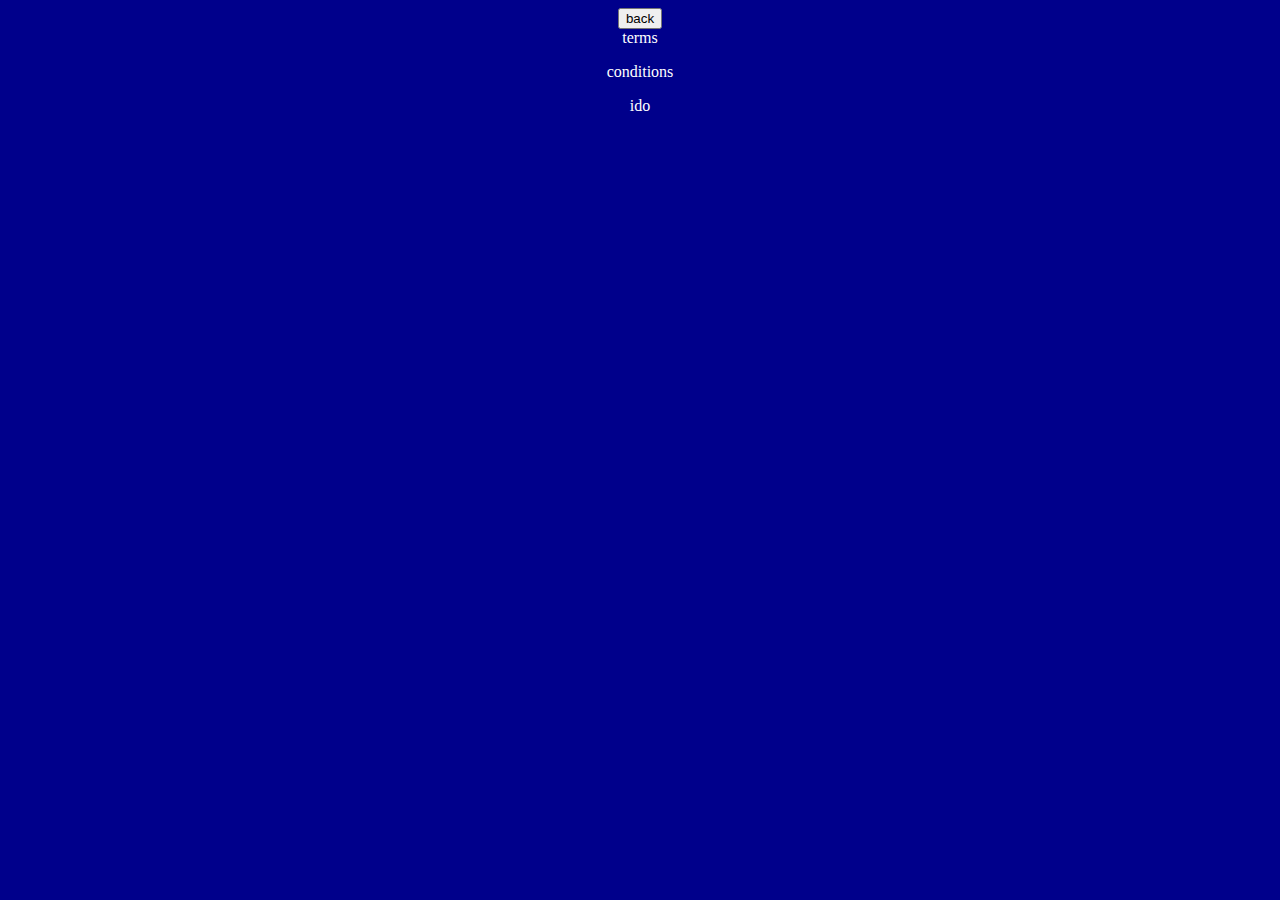
<file: projectCode22.5/layout.html>
<!DOCTYPE html>
<html>
	<head>
		<link rel = "stylesheet" type = "text/css" href = "style/css/layout.css"/>
	</head>

	<body>
		<div id = 'termsAndCon'>
			<button onclick = 'leagues($("#home"))'>back</button>
			<div id = 'justTerms'>terms</p></div>
			<div id = 'justCon'>conditions</p></div>
			ido
		</div>
	</body>
</html>
</file>
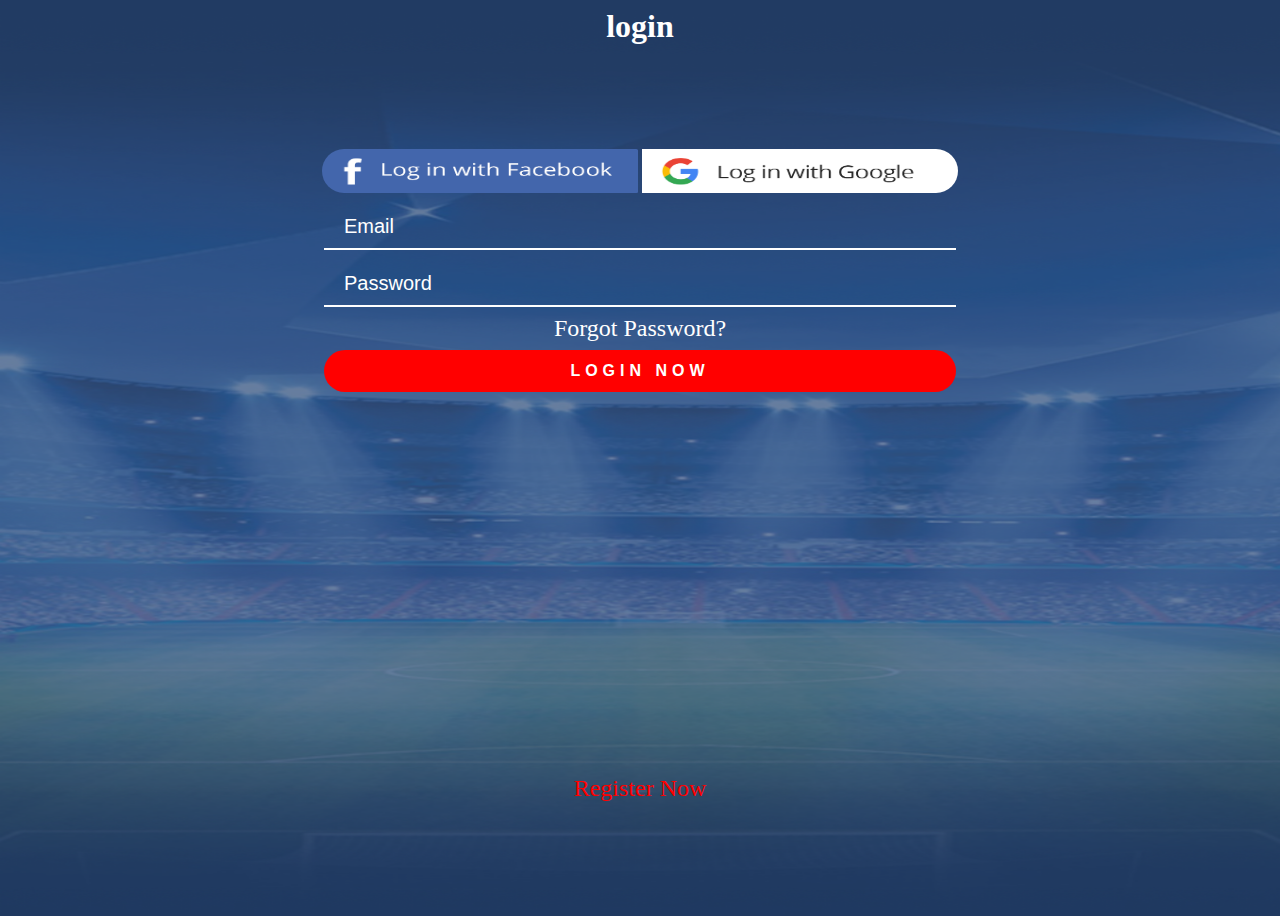
<file: projectCode/loginScreen/login.html>
<!DOCTYPE HTML5>
<html>
	<head>
		<title>Login Screen</title>
		<link rel = "stylesheet" href = "loginStyle.css" />
	</head>
	<body>
		<header>
			<h1>login</h1>
		</header>
		<nav>
			<button id = "cmdFacebook" ></button><!--href?   maybe should be outside from the form-->
			<button id = "cmdGoogle"></button><!--href?   maybe should be outside from the form-->
		</nav>
		<main>
			<form id = "login" action = "#">
				<input type = "email" id = "email" placeholder = "Email" required /></br>
				<input type = "password" id = "password" placeholder = "Password" required /></br>
				<a href = "#" target = "_self" id = "fpass">Forgot Password?</a></br>
				<input type = "submit" id = "cmdLogin" value = "LOGIN NOW" />	
			</form>
		</main>
		<footer>
			<a href = "" target = "_self" id = "register">Register Now</a>
		</footer>
	</body>
</html>
</file>
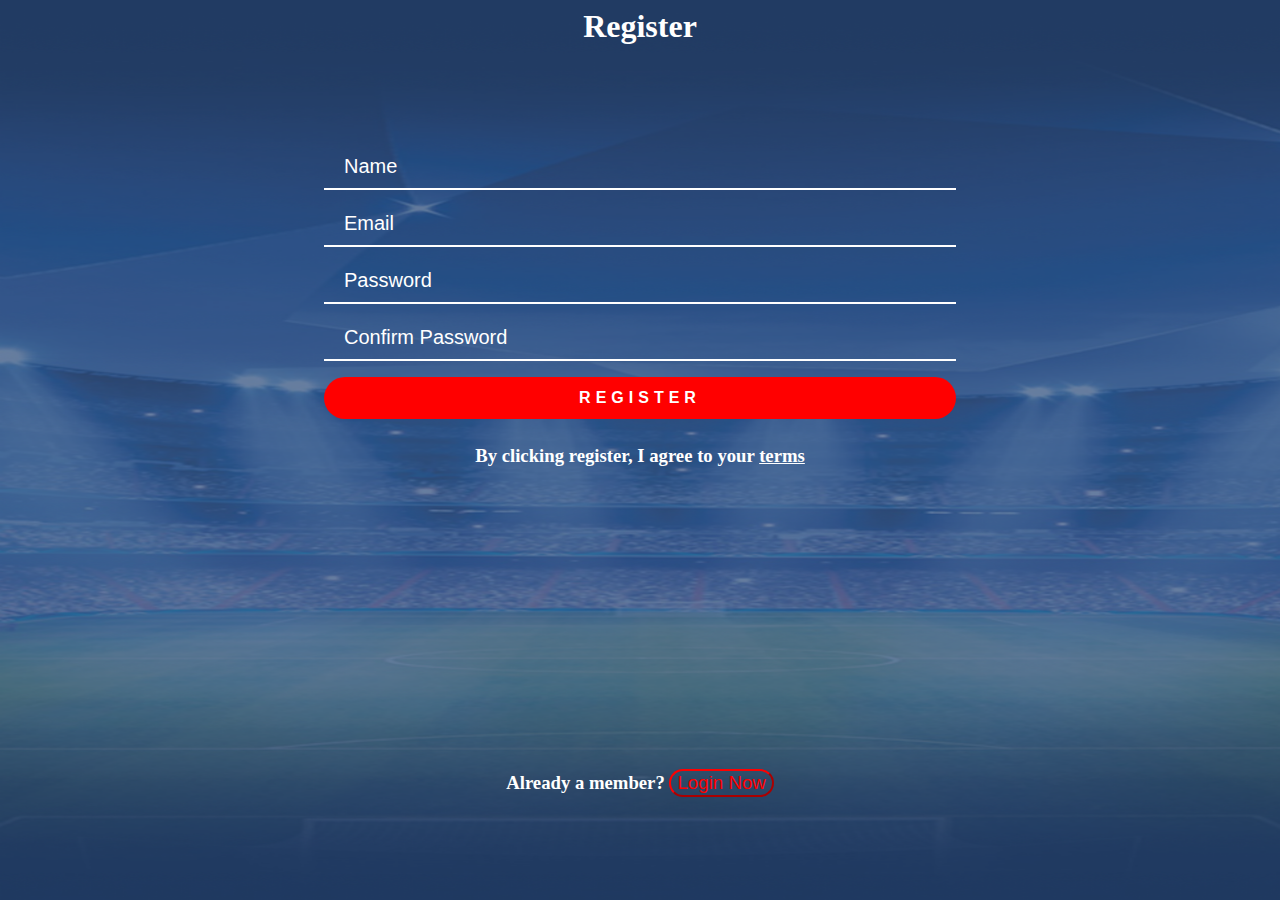
<file: projectCode/register/register.html>
<!DOCTYPE HTML5>
<html>
	<head>
		<title>Register Screen</title>
		<link rel = "stylesheet" href = "registerStyle.css" />
	</head>
	<body>
		<header>
			<h1>Register</h1>
		</header>
		<main>
			<form>
				<input type = "text" id = "name" placeholder = "Name" required /></br>
				<input type = "email" id = "email" placeholder = "Email" required /></br>
				<input type = "password" id = "password" placeholder = "Password" required /></br>
				<input type = "password" id = "confirmPass" placeholder = "Confirm Password" required /></br>
				<input type = "submit" id = "cmdRegister" value = "REGISTER" /></br>
			</form>
			<h3>By clicking register, I agree to your <a href = "" target = "_self" id = "terms">terms</a></h3>
		</main>
		<footer>
			<h3>Already a member? <button id = "cmdLogin">Login Now</button></h3>	
		</footer>
		
	</body>
</html>
</file>
<file: projectCode22.5/style/css/layout.css>
body{
    background-color: darkblue;
    color: white;
    text-align: center;
}
</file>
<file: projectCode/loginScreen/loginStyle.css>
body{
	text-align : center;
	background : url("img/BKG.png") no-repeat center;
	background-size: 100% 100%;
}

h1{
	font-size : 200%;
	color : white;
}

#cmdFacebook{
	width : 25%;
	height : 5%;
	display : inline-block;
	border-radius : 50px 0 0 50px;
	border: none;
	padding: 12px 20px;
	margin: 8px 0;
	box-sizing: border-box;
	background : url("img/f2.png") no-repeat center;
	background-size : 100% 100%;
}

#cmdFacebook:hover{
	cursor : pointer;
}

#cmdFacebook:active{
	transform : scaleY(0.9);
}

#cmdGoogle{
	width : 25%;
	height : 5%;
	display : inline-block;
	border-radius : 0 50px 50px 0;
	border: none;
	padding: 12px 20px;
	margin: 8px 0;
	box-sizing: border-box;
	background : url("img/g1.png") no-repeat center;
	background-size : 100% 100%;
}

#cmdGoogle:hover{
	cursor : pointer;
}

#cmdGoogle:active{
	transform : scaleY(0.9);
}

header{
	width : 100%;
	height : 15%;
}
main{
	width : 100%;
	height : 65%;
}
footer{
	width : 100%;
	height : 15%;
	display : inline-block;
}

input{
	width: 50%;
	border: none;
	padding: 12px 20px;
	margin: 8px 0;
	box-sizing: border-box;
	border-bottom: 2px solid white;
}

#password{
	background : rgba(255,255,255,0);
	color : black;
}

#email{
	background : rgba(255,255,255,0);
	color : black;
}

::placeholder{
	color : white;
	font-size : 150%;
}

#cmdFpass{
	background : rgba(255,255,255,0);
	color : white;
	font-size : 130%;
	border-bottom : none;
	text-align : left;
}

#fpass{
	color : white;
	font-size : 150%;
	text-align : left;
	text-decoration : none;
}

#fpass:visited{
	color : white;
}

#fpass:hover{
	color : white;
}

#fpass:active{
	color : yellow;
}

#cmdLogin{
	border-radius : 50px;
	border-bottom : none;
	font-size : 100%;
	background-color : red;
	font-weight : bold;
	letter-spacing : 5px;
	color : white;
}

#cmdLogin:hover{
	background : rgb(220,0,0);
	color : white;
	cursor : pointer;
}

#cmdLogin:active{
	transform : scaleY(0.9);
}

#register{
	color : white;
	font-size : 150%;
	text-align : left;
	text-decoration : none;
}

#register:visited{
	color : red;
}

#register:hover{
	color : white;
}

#register:active{
	color : yellow;
}
</file>
<file: projectCode/register/registerStyle.css>
body{
	text-align : center;
	background : url("image/BKG.png") no-repeat center;
	background-size : 100% 100%;
	color : white;
}
header{
	width : 100%;
	height : 15%;
}
main{
	width : 100%;
	height : 69%;
}
footer{
	width : 100%;
	height : 10%;
	display : inline-block;
}

input{
	width: 50%;
	border: none;
	padding: 12px 20px;
	margin: 8px 0;
	box-sizing: border-box;
	border-bottom: 2px solid white;
}
#name{
	background : rgba(255,255,255,0);
}

#email{
	background : rgba(255,255,255,0);
}

#password{
	background : rgba(255,255,255,0);
}

#confirmPass{
	background : rgba(255,255,255,0);
}

::placeholder{
	color : white;
	font-size : 150%;
}
#cmdRegister{
	border-radius : 50px;
	border-bottom : none;
	font-size : 100%;
	background-color : red;
	font-weight : bold;
	letter-spacing : 5px;
	color : white;
}
#cmdRegister:hover{
	background : rgb(220,0,0);
	color : white;
	cursor : pointer;
}

#cmdRegister:active{
	transform : scaleY(0.9);
}

#terms{
	color : white;
	text-align : left;
}

#terms:visited{
	color : white;
}

#terms:hover{
	color : white;
}

#terms:active{
	color : yellow;
}
#cmdLogin{
	border-radius : 50px;
	border-color : red;
	color : red;
	font-size : 100%;
	background : rgba(255,255,255,0);
}
#cmdLogin:hover{
	background : rgba(255,255,255,0);
	color : white;
	border-color : white;
	cursor : pointer;
}
#cmdLogin:active{
	transform : scaleY(0.9);
}
</file>
